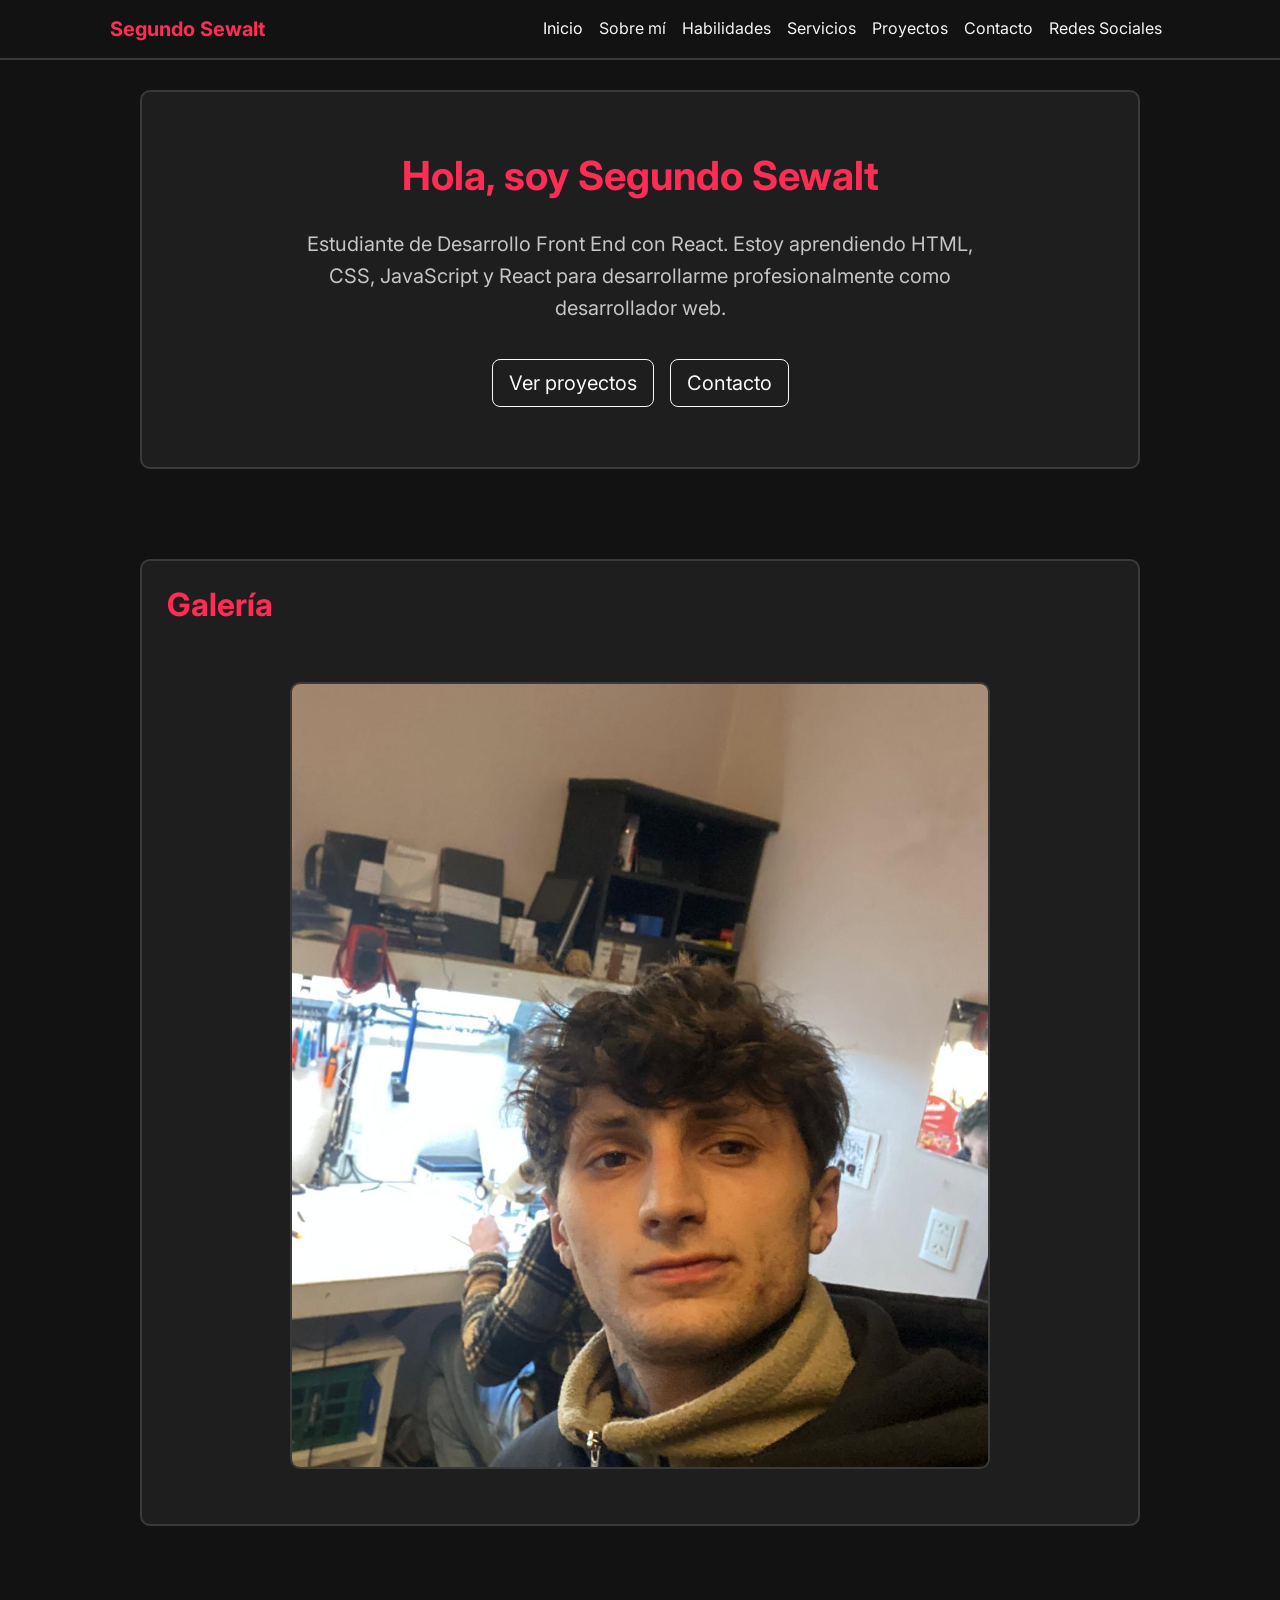
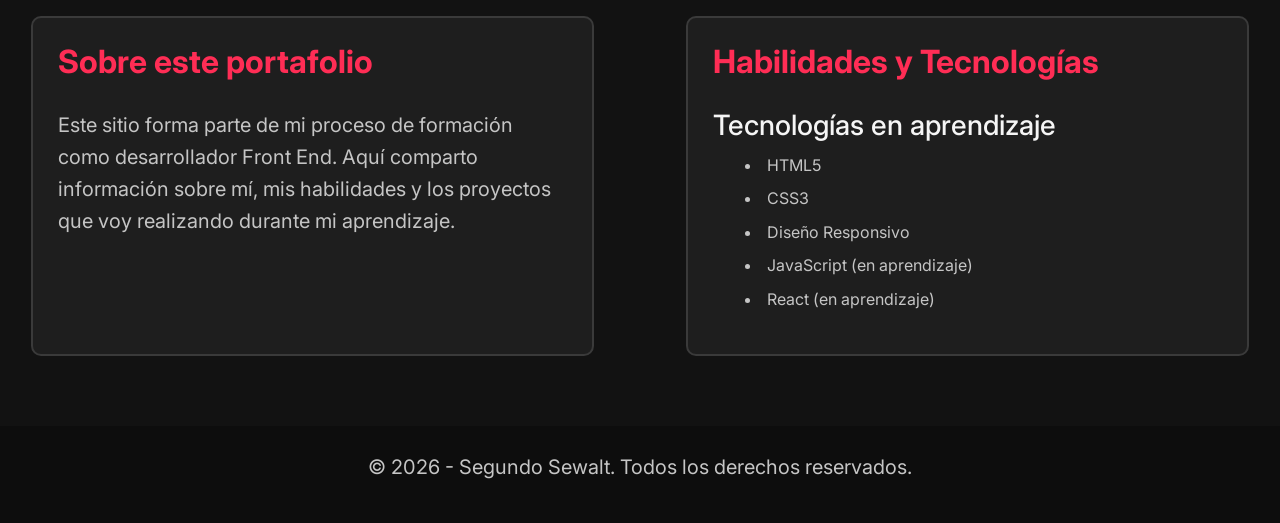
<file: index.html>
﻿<!DOCTYPE html>
<html lang="es">

<head>
    <meta charset="UTF-8">
    <meta name="viewport" content="width=device-width, initial-scale=1.0">
    <title>Portafolio Personal - Segundo Sewalt</title>

    <!-- Google Fonts -->
    <link rel="preconnect" href="https://fonts.googleapis.com">
    <link rel="preconnect" href="https://fonts.gstatic.com" crossorigin>
    <link href="https://fonts.googleapis.com/css2?family=Inter:wght@100..900&display=swap" rel="stylesheet">

    <!-- Bootstrap CSS -->
    <link href="https://cdn.jsdelivr.net/npm/bootstrap@5.3.7/dist/css/bootstrap.min.css" rel="stylesheet">

    <!-- CSS propio -->
    <link rel="stylesheet" href="./styles/styles.css">
</head>

<body>

    <!-- NAVBAR -->

    <nav class="navbar navbar-expand-lg navbar-dark">

        <div class="container">

            <a class="navbar-brand" href="./index.html">
                Segundo Sewalt
            </a>

            <button class="navbar-toggler"
                    type="button"
                    data-bs-toggle="collapse"
                    data-bs-target="#menu"
                    aria-controls="menu"
                    aria-expanded="false"
                    aria-label="Abrir menú de navegación">

                <span class="navbar-toggler-icon"></span>

            </button>

            <div class="collapse navbar-collapse" id="menu">

                <ul class="navbar-nav ms-auto">

                    <li class="nav-item">
                        <a class="nav-link active" aria-current="page" href="#inicio">Inicio</a>
                    </li>

                    <li class="nav-item">
                        <a class="nav-link" href="./pages/sobre-mi.html">Sobre mí</a>
                    </li>

                    <li class="nav-item">
                        <a class="nav-link" href="#habilidades">Habilidades</a>
                    </li>

                    <li class="nav-item">
                        <a class="nav-link" href="./pages/servicios.html">Servicios</a>
                    </li>

                    <li class="nav-item">
                        <a class="nav-link" href="./pages/proyectos.html">Proyectos</a>
                    </li>

                    <li class="nav-item">
                        <a class="nav-link" href="./pages/contacto.html">Contacto</a>
                    </li>

                    <li class="nav-item">
                        <a class="nav-link" href="./pages/redes.html">Redes Sociales</a>
                    </li>

                </ul>

            </div>

        </div>

    </nav>

    <main class="grid-index">

        <!-- HERO -->

        <section id="inicio" class="hero hero-grid">

            <h1>Hola, soy Segundo Sewalt</h1>

            <p>
                Estudiante de Desarrollo Front End con React.
                Estoy aprendiendo HTML, CSS, JavaScript y React para desarrollarme
                profesionalmente como desarrollador web.
            </p>

            <div class="d-flex flex-wrap justify-content-center gap-3">
                <a class="btn btn-outline-light btn-lg" href="./pages/proyectos.html">Ver proyectos</a>
                <a class="btn btn-outline-light btn-lg" href="./pages/contacto.html">Contacto</a>
            </div>

        </section>

        <!-- GALERÍA -->

        <section class="seccion galeria-grid" aria-labelledby="galeria-titulo">

            <h2 id="galeria-titulo">Galería</h2>

            <div id="carouselExample" class="carousel slide">

                <div class="carousel-inner">

                    <div class="carousel-item active">

                        <img src="./assets/segundo.png"
                             class="d-block w-100 fotos"
                             alt="Retrato de Segundo Sewalt en primer plano">

                    </div>

                    <div class="carousel-item">

                        <img src="./assets/segundo.png"
                             class="d-block w-100 fotos"
                             alt="Retrato de Segundo Sewalt con estilo de portafolio">

                    </div>

                    <div class="carousel-item">

                        <img src="./assets/segundo.png"
                             class="d-block w-100 fotos"
                             alt="Retrato de Segundo Sewalt para galería de presentación">

                    </div>

                </div>

                <button class="carousel-control-prev"
                        type="button"
                        data-bs-target="#carouselExample"
                        data-bs-slide="prev"
                        aria-label="Imagen anterior">

                    <span class="carousel-control-prev-icon" aria-hidden="true"></span>

                </button>

                <button class="carousel-control-next"
                        type="button"
                        data-bs-target="#carouselExample"
                        data-bs-slide="next"
                        aria-label="Imagen siguiente">

                    <span class="carousel-control-next-icon" aria-hidden="true"></span>

                </button>

            </div>

        </section>

        <!-- SOBRE EL PORTAFOLIO -->

        <section class="seccion sobre-grid">

            <h2>Sobre este portafolio</h2>

            <article>

                <p>
                    Este sitio forma parte de mi proceso de formación como
                    desarrollador Front End. Aquí comparto información sobre mí,
                    mis habilidades y los proyectos que voy realizando durante
                    mi aprendizaje.
                </p>

            </article>

        </section>

        <!-- HABILIDADES -->

        <section id="habilidades" class="seccion habilidades-grid">

            <h2>Habilidades y Tecnologías</h2>

            <article>

                <h3>Tecnologías en aprendizaje</h3>

                <ul>
                    <li>HTML5</li>
                    <li>CSS3</li>
                    <li>Diseño Responsivo</li>
                    <li>JavaScript (en aprendizaje)</li>
                    <li>React (en aprendizaje)</li>
                </ul>

            </article>

        </section>

    </main>

    <footer>

        <p>&copy; 2026 - Segundo Sewalt. Todos los derechos reservados.</p>

    </footer>

    <!-- Bootstrap JS -->

    <script src="https://cdn.jsdelivr.net/npm/bootstrap@5.3.7/dist/js/bootstrap.bundle.min.js"></script>

</body>

</html>
</file>
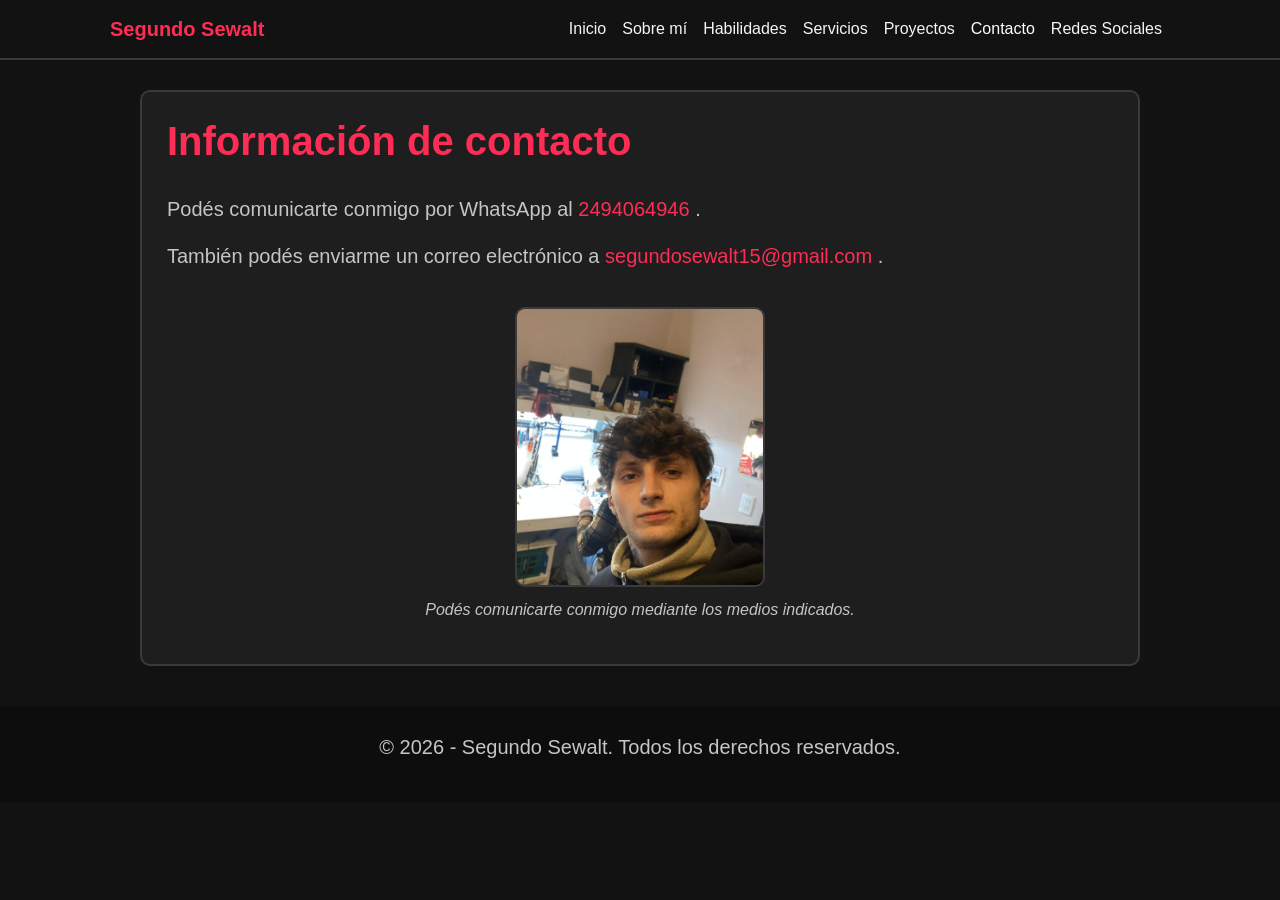
<file: pages/contacto.html>
<!DOCTYPE html>
<html lang="es">

<head>
    <meta charset="UTF-8">
    <meta name="viewport" content="width=device-width, initial-scale=1.0">
    <title>Contacto - Segundo Sewalt</title>

    <link href="https://cdn.jsdelivr.net/npm/bootstrap@5.3.7/dist/css/bootstrap.min.css" rel="stylesheet">
    <link rel="stylesheet" href="../styles/styles.css">
</head>

<body>

    <nav class="navbar navbar-expand-lg navbar-dark">

        <div class="container">

            <a class="navbar-brand" href="../index.html">
                Segundo Sewalt
            </a>

            <button
                class="navbar-toggler"
                type="button"
                data-bs-toggle="collapse"
                data-bs-target="#menu"
                aria-controls="menu"
                aria-expanded="false"
                aria-label="Abrir menú de navegación">

                <span class="navbar-toggler-icon" aria-hidden="true"></span>

            </button>

            <div class="collapse navbar-collapse" id="menu">

                <ul class="navbar-nav ms-auto">

                    <li class="nav-item">
                        <a class="nav-link" href="../index.html">Inicio</a>
                    </li>

                    <li class="nav-item">
                        <a class="nav-link" href="./sobre-mi.html">Sobre mí</a>
                    </li>

                    <li class="nav-item">
                        <a class="nav-link" href="../index.html#habilidades">Habilidades</a>
                    </li>

                    <li class="nav-item">
                        <a class="nav-link" href="./servicios.html">Servicios</a>
                    </li>

                    <li class="nav-item">
                        <a class="nav-link" href="./proyectos.html">Proyectos</a>
                    </li>

                    <li class="nav-item">
                        <a class="nav-link active" aria-current="page" href="./contacto.html">Contacto</a>
                    </li>

                    <li class="nav-item">
                        <a class="nav-link" href="./redes.html">Redes Sociales</a>
                    </li>

                </ul>

            </div>

        </div>

    </nav>

    <main>

        <section
            id="contacto"
            class="seccion"
            aria-labelledby="contacto-titulo">

            <h1 id="contacto-titulo">Información de contacto</h1>

            <article>

                <p>
                    Podés comunicarte conmigo por WhatsApp al
                    <a href="https://wa.me/542494064946" target="_blank" rel="noopener noreferrer">
                        2494064946
                    </a>.
                </p>

                <p>
                    También podés enviarme un correo electrónico a
                    <a href="mailto:segundosewalt15@gmail.com">
                        segundosewalt15@gmail.com
                    </a>.
                </p>

            </article>

            <figure>

                <img
                    src="../assets/segundo.png"
                    alt="Fotografía de Segundo Sewalt"
                    class="fotoperfil">

                <figcaption>
                    Podés comunicarte conmigo mediante los medios indicados.
                </figcaption>

            </figure>

        </section>

    </main>

    <footer>

        <p>&copy; 2026 - Segundo Sewalt. Todos los derechos reservados.</p>

    </footer>

    <script src="https://cdn.jsdelivr.net/npm/bootstrap@5.3.7/dist/js/bootstrap.bundle.min.js"></script>

</body>

</html>
</file>
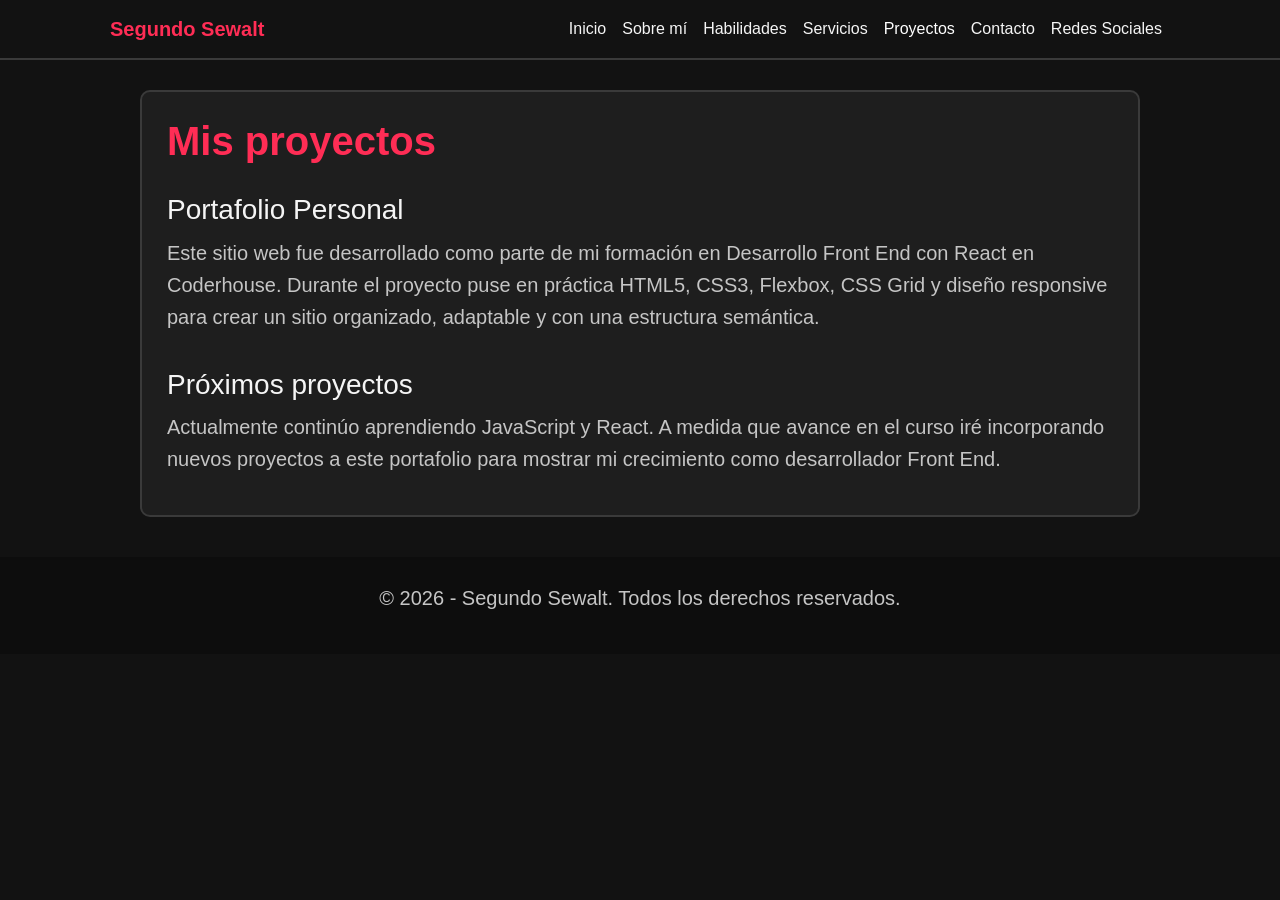
<file: pages/proyectos.html>
<!DOCTYPE html>
<html lang="es">

<head>
    <meta charset="UTF-8">
    <meta name="viewport" content="width=device-width, initial-scale=1.0">
    <title>Proyectos - Segundo Sewalt</title>

    <link href="https://cdn.jsdelivr.net/npm/bootstrap@5.3.7/dist/css/bootstrap.min.css" rel="stylesheet">
    <link rel="stylesheet" href="../styles/styles.css">
</head>

<body>

    <nav class="navbar navbar-expand-lg navbar-dark">

        <div class="container">

            <a class="navbar-brand" href="../index.html">
                Segundo Sewalt
            </a>

            <button
                class="navbar-toggler"
                type="button"
                data-bs-toggle="collapse"
                data-bs-target="#menu"
                aria-controls="menu"
                aria-expanded="false"
                aria-label="Abrir menú de navegación">

                <span class="navbar-toggler-icon" aria-hidden="true"></span>

            </button>

            <div class="collapse navbar-collapse" id="menu">

                <ul class="navbar-nav ms-auto">

                    <li class="nav-item">
                        <a class="nav-link" href="../index.html">Inicio</a>
                    </li>

                    <li class="nav-item">
                        <a class="nav-link" href="./sobre-mi.html">Sobre mí</a>
                    </li>

                    <li class="nav-item">
                        <a class="nav-link" href="../index.html#habilidades">Habilidades</a>
                    </li>

                    <li class="nav-item">
                        <a class="nav-link" href="./servicios.html">Servicios</a>
                    </li>

                    <li class="nav-item">
                        <a class="nav-link active" aria-current="page" href="./proyectos.html">Proyectos</a>
                    </li>

                    <li class="nav-item">
                        <a class="nav-link" href="./contacto.html">Contacto</a>
                    </li>

                    <li class="nav-item">
                        <a class="nav-link" href="./redes.html">Redes Sociales</a>
                    </li>

                </ul>

            </div>

        </div>

    </nav>

    <main>

        <section
            id="proyectos"
            class="seccion proyectos"
            aria-labelledby="proyectos-titulo">

            <h1 id="proyectos-titulo">Mis proyectos</h1>

            <article>

                <h3>Portafolio Personal</h3>

                <p>
                    Este sitio web fue desarrollado como parte de mi formación en
                    Desarrollo Front End con React en Coderhouse.
                    Durante el proyecto puse en práctica HTML5, CSS3,
                    Flexbox, CSS Grid y diseño responsive para crear un
                    sitio organizado, adaptable y con una estructura semántica.
                </p>

            </article>

            <article>

                <h3>Próximos proyectos</h3>

                <p>
                    Actualmente continúo aprendiendo JavaScript y React.
                    A medida que avance en el curso iré incorporando nuevos
                    proyectos a este portafolio para mostrar mi crecimiento
                    como desarrollador Front End.
                </p>

            </article>

        </section>

    </main>

    <footer>

        <p>&copy; 2026 - Segundo Sewalt. Todos los derechos reservados.</p>

    </footer>

    <script src="https://cdn.jsdelivr.net/npm/bootstrap@5.3.7/dist/js/bootstrap.bundle.min.js"></script>

</body>

</html>
</file>
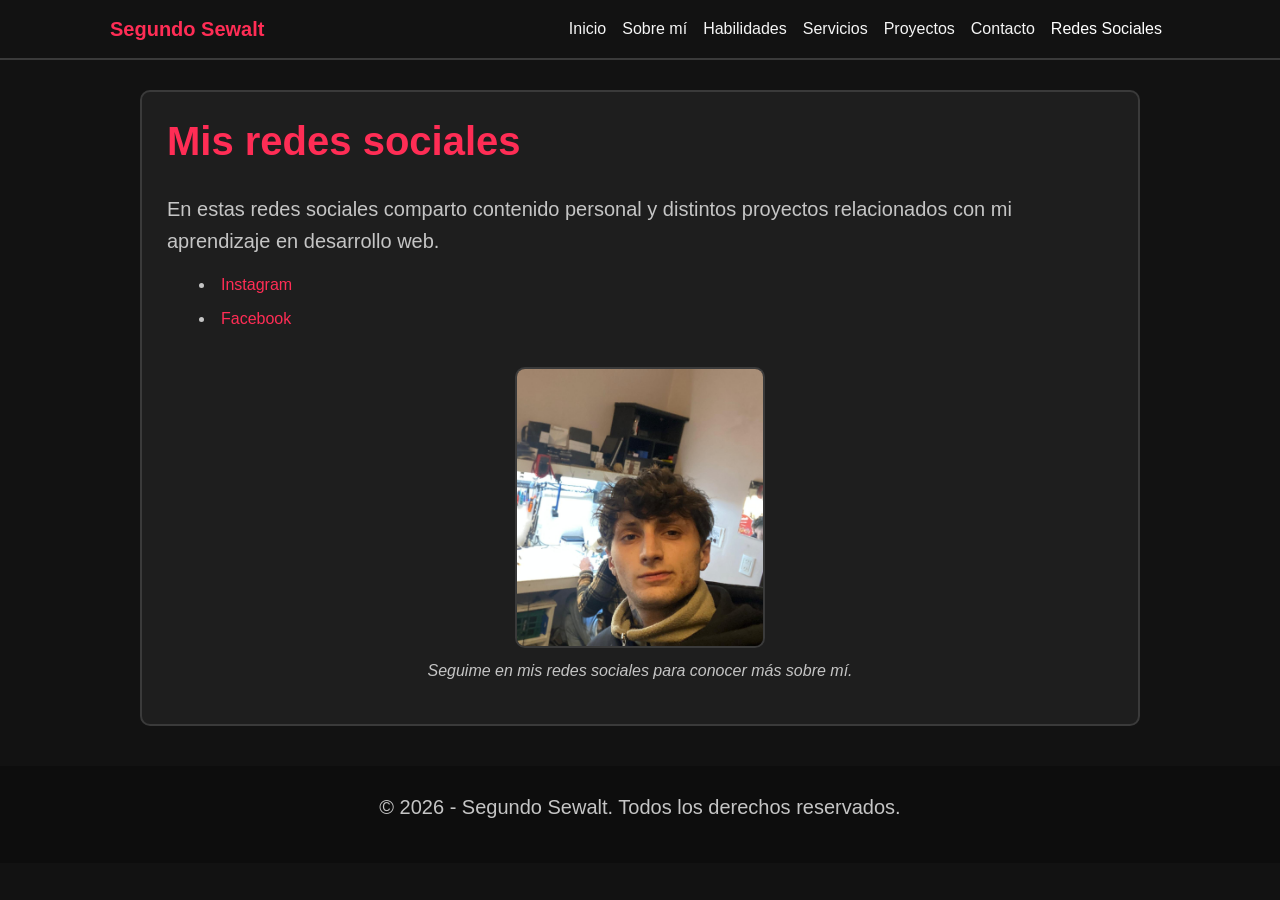
<file: pages/redes.html>
<!DOCTYPE html>
<html lang="es">

<head>
    <meta charset="UTF-8">
    <meta name="viewport" content="width=device-width, initial-scale=1.0">
    <title>Redes Sociales - Segundo Sewalt</title>

    <link href="https://cdn.jsdelivr.net/npm/bootstrap@5.3.7/dist/css/bootstrap.min.css" rel="stylesheet">
    <link rel="stylesheet" href="../styles/styles.css">
</head>

<body>

    <nav class="navbar navbar-expand-lg navbar-dark">

        <div class="container">

            <a class="navbar-brand" href="../index.html">
                Segundo Sewalt
            </a>

            <button
                class="navbar-toggler"
                type="button"
                data-bs-toggle="collapse"
                data-bs-target="#menu"
                aria-controls="menu"
                aria-expanded="false"
                aria-label="Abrir menú de navegación">

                <span class="navbar-toggler-icon" aria-hidden="true"></span>

            </button>

            <div class="collapse navbar-collapse" id="menu">

                <ul class="navbar-nav ms-auto">

                    <li class="nav-item">
                        <a class="nav-link" href="../index.html">Inicio</a>
                    </li>

                    <li class="nav-item">
                        <a class="nav-link" href="./sobre-mi.html">Sobre mí</a>
                    </li>

                    <li class="nav-item">
                        <a class="nav-link" href="../index.html#habilidades">Habilidades</a>
                    </li>

                    <li class="nav-item">
                        <a class="nav-link" href="./servicios.html">Servicios</a>
                    </li>

                    <li class="nav-item">
                        <a class="nav-link" href="./proyectos.html">Proyectos</a>
                    </li>

                    <li class="nav-item">
                        <a class="nav-link" href="./contacto.html">Contacto</a>
                    </li>

                    <li class="nav-item">
                        <a class="nav-link active" aria-current="page" href="./redes.html">Redes Sociales</a>
                    </li>

                </ul>

            </div>

        </div>

    </nav>

    <main>

        <section
            id="redes"
            class="seccion"
            aria-labelledby="redes-titulo">

            <h1 id="redes-titulo">Mis redes sociales</h1>

            <article>

                <p>
                    En estas redes sociales comparto contenido personal
                    y distintos proyectos relacionados con mi aprendizaje
                    en desarrollo web.
                </p>

                <ul>

                    <li>
                        <a href="https://www.instagram.com/segunnddoo/"
                           target="_blank"
                           rel="noopener noreferrer">
                            Instagram
                        </a>
                    </li>

                    <li>
                        <a href="https://www.facebook.com/Segundo-Sewalt"
                           target="_blank"
                           rel="noopener noreferrer">
                            Facebook
                        </a>
                    </li>

                </ul>

            </article>

            <figure>

                <img
                    src="../assets/segundo.png"
                    alt="Fotografía de Segundo Sewalt"
                    class="fotoperfil">

                <figcaption>
                    Seguime en mis redes sociales para conocer más sobre mí.
                </figcaption>

            </figure>

        </section>

    </main>

    <footer>

        <p>&copy; 2026 - Segundo Sewalt. Todos los derechos reservados.</p>

    </footer>

    <script src="https://cdn.jsdelivr.net/npm/bootstrap@5.3.7/dist/js/bootstrap.bundle.min.js"></script>

</body>

</html>
</file>
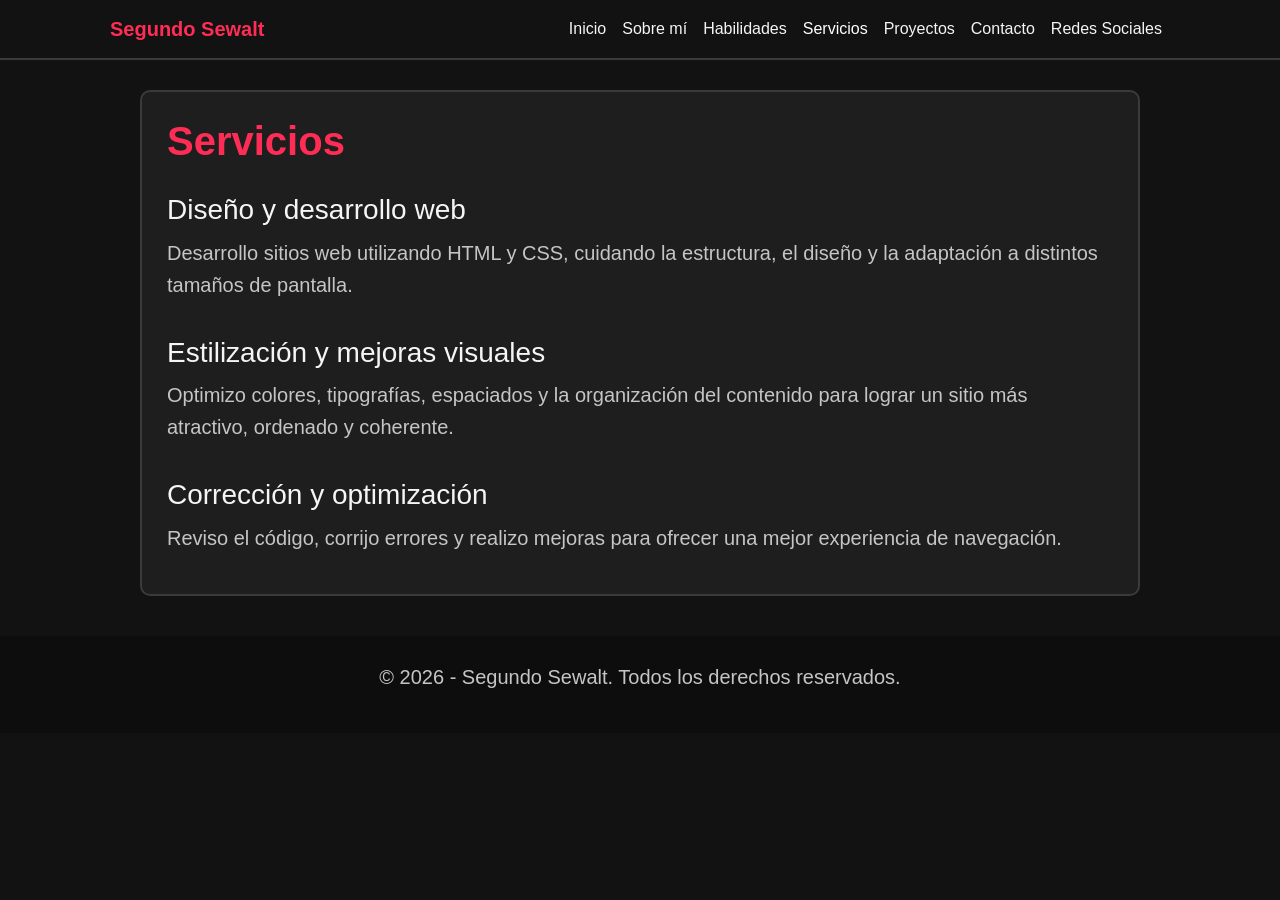
<file: pages/servicios.html>
<!DOCTYPE html>
<html lang="es">

<head>
    <meta charset="UTF-8">
    <meta name="viewport" content="width=device-width, initial-scale=1.0">
    <title>Servicios - Segundo Sewalt</title>

    <link href="https://cdn.jsdelivr.net/npm/bootstrap@5.3.7/dist/css/bootstrap.min.css" rel="stylesheet">
    <link rel="stylesheet" href="../styles/styles.css">
</head>

<body>

    <nav class="navbar navbar-expand-lg navbar-dark">

        <div class="container">

            <a class="navbar-brand" href="../index.html">
                Segundo Sewalt
            </a>

            <button
                class="navbar-toggler"
                type="button"
                data-bs-toggle="collapse"
                data-bs-target="#menu"
                aria-controls="menu"
                aria-expanded="false"
                aria-label="Abrir menú de navegación">

                <span class="navbar-toggler-icon" aria-hidden="true"></span>

            </button>

            <div class="collapse navbar-collapse" id="menu">

                <ul class="navbar-nav ms-auto">

                    <li class="nav-item">
                        <a class="nav-link" href="../index.html">Inicio</a>
                    </li>

                    <li class="nav-item">
                        <a class="nav-link" href="./sobre-mi.html">Sobre mí</a>
                    </li>

                    <li class="nav-item">
                        <a class="nav-link" href="../index.html#habilidades">Habilidades</a>
                    </li>

                    <li class="nav-item">
                        <a class="nav-link active" aria-current="page" href="./servicios.html">Servicios</a>
                    </li>

                    <li class="nav-item">
                        <a class="nav-link" href="./proyectos.html">Proyectos</a>
                    </li>

                    <li class="nav-item">
                        <a class="nav-link" href="./contacto.html">Contacto</a>
                    </li>

                    <li class="nav-item">
                        <a class="nav-link" href="./redes.html">Redes Sociales</a>
                    </li>

                </ul>

            </div>

        </div>

    </nav>

    <main>

        <section
            class="seccion"
            aria-labelledby="servicios-titulo">

            <h1 id="servicios-titulo">Servicios</h1>

            <article>

                <h3>Diseño y desarrollo web</h3>

                <p>
                    Desarrollo sitios web utilizando HTML y CSS,
                    cuidando la estructura, el diseño y la adaptación
                    a distintos tamaños de pantalla.
                </p>

            </article>

            <article>

                <h3>Estilización y mejoras visuales</h3>

                <p>
                    Optimizo colores, tipografías, espaciados y la
                    organización del contenido para lograr un sitio
                    más atractivo, ordenado y coherente.
                </p>

            </article>

            <article>

                <h3>Corrección y optimización</h3>

                <p>
                    Reviso el código, corrijo errores y realizo mejoras
                    para ofrecer una mejor experiencia de navegación.
                </p>

            </article>

        </section>

    </main>

    <footer>

        <p>&copy; 2026 - Segundo Sewalt. Todos los derechos reservados.</p>

    </footer>

    <script src="https://cdn.jsdelivr.net/npm/bootstrap@5.3.7/dist/js/bootstrap.bundle.min.js"></script>

</body>

</html>
</file>
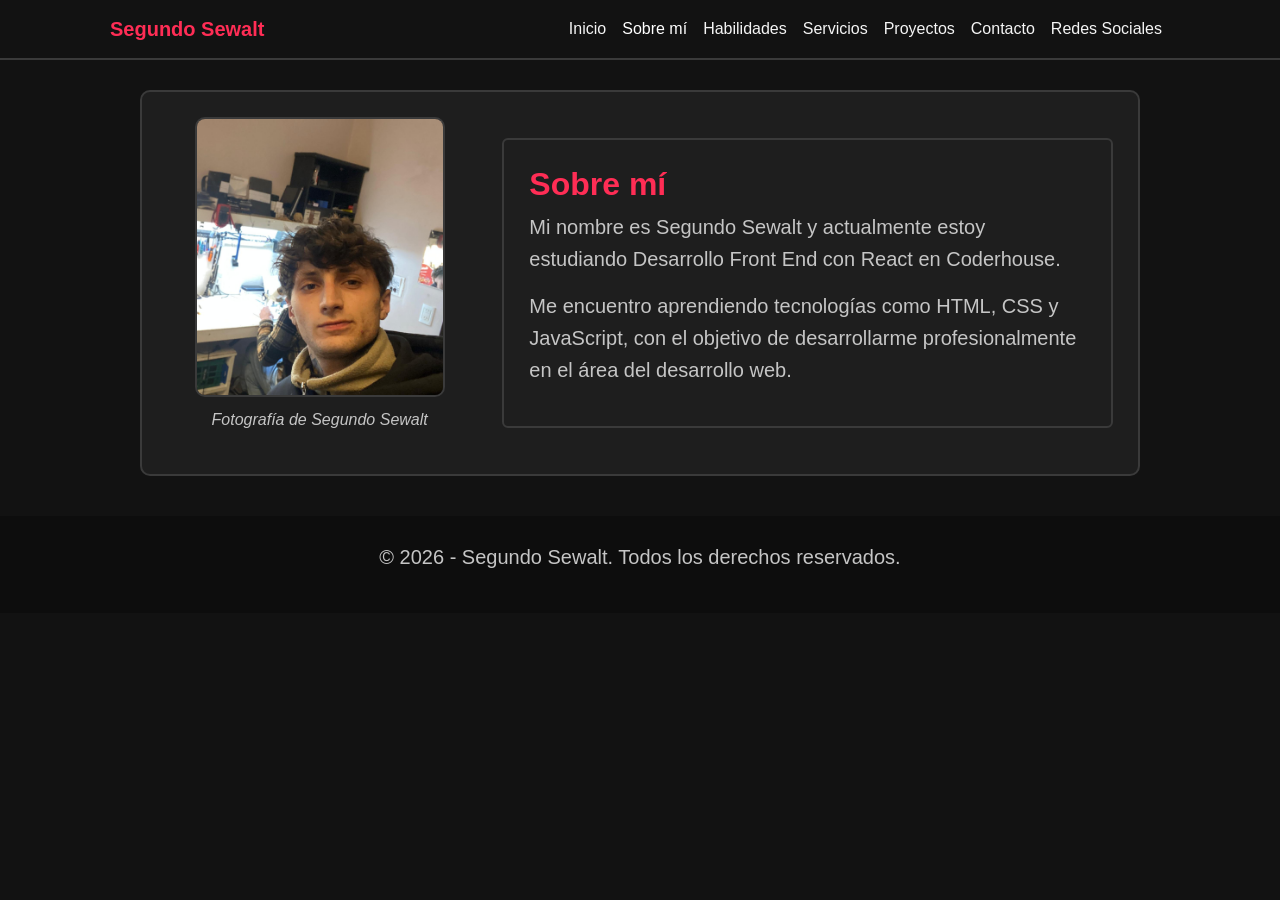
<file: pages/sobre-mi.html>
<!DOCTYPE html>
<html lang="es">

<head>
    <meta charset="UTF-8">
    <meta name="viewport" content="width=device-width, initial-scale=1.0">
    <title>Sobre mí - Segundo Sewalt</title>

    <link href="https://cdn.jsdelivr.net/npm/bootstrap@5.3.7/dist/css/bootstrap.min.css" rel="stylesheet">
    <link rel="stylesheet" href="../styles/styles.css">
</head>

<body>

    <nav class="navbar navbar-expand-lg navbar-dark">

        <div class="container">

            <a class="navbar-brand" href="../index.html">
                Segundo Sewalt
            </a>

            <button
                class="navbar-toggler"
                type="button"
                data-bs-toggle="collapse"
                data-bs-target="#menu"
                aria-controls="menu"
                aria-expanded="false"
                aria-label="Abrir menú de navegación">

                <span class="navbar-toggler-icon" aria-hidden="true"></span>

            </button>

            <div class="collapse navbar-collapse" id="menu">

                <ul class="navbar-nav ms-auto">

                    <li class="nav-item">
                        <a class="nav-link" href="../index.html">Inicio</a>
                    </li>

                    <li class="nav-item">
                        <a class="nav-link active" aria-current="page" href="./sobre-mi.html">Sobre mí</a>
                    </li>

                    <li class="nav-item">
                        <a class="nav-link" href="../index.html#habilidades">Habilidades</a>
                    </li>

                    <li class="nav-item">
                        <a class="nav-link" href="./servicios.html">Servicios</a>
                    </li>

                    <li class="nav-item">
                        <a class="nav-link" href="./proyectos.html">Proyectos</a>
                    </li>

                    <li class="nav-item">
                        <a class="nav-link" href="./contacto.html">Contacto</a>
                    </li>

                    <li class="nav-item">
                        <a class="nav-link" href="./redes.html">Redes Sociales</a>
                    </li>

                </ul>

            </div>

        </div>

    </nav>

    <main>

        <section
            id="sobre-mi"
            class="seccion sobre-mi-grid"
            aria-labelledby="sobre-mi-titulo">

            <figure class="foto">

                <img
                    class="fotoperfil"
                    src="../assets/segundo.png"
                    alt="Fotografía de Segundo Sewalt">

                <figcaption>
                    Fotografía de Segundo Sewalt
                </figcaption>

            </figure>

            <article class="texto card">

                <h2 id="sobre-mi-titulo">Sobre mí</h2>

                <p>
                    Mi nombre es Segundo Sewalt y actualmente estoy estudiando
                    Desarrollo Front End con React en Coderhouse.
                </p>

                <p>
                    Me encuentro aprendiendo tecnologías como HTML, CSS y JavaScript,
                    con el objetivo de desarrollarme profesionalmente en el área del
                    desarrollo web.
                </p>

            </article>

        </section>

    </main>

    <footer>

        <p>&copy; 2026 - Segundo Sewalt. Todos los derechos reservados.</p>

    </footer>

    <script src="https://cdn.jsdelivr.net/npm/bootstrap@5.3.7/dist/js/bootstrap.bundle.min.js"></script>

</body>

</html>
</file>
<file: styles/styles.css>
@charset "UTF-8";
/* ===========================
   RESET
=========================== */
* {
  margin: 0;
  padding: 0;
  box-sizing: border-box;
}

/* ===========================
   BODY
=========================== */
body {
  font-family: "Inter", sans-serif;
  background-color: #121212;
  color: #f5f5f5;
  line-height: 1.6;
}

/* ===========================
   TEXTO
=========================== */
p {
  font-size: 20px;
  color: #c5c5c5;
  margin-bottom: 15px;
}

ul {
  list-style-position: inside;
  color: #c5c5c5;
}

li {
  margin-bottom: 8px;
}

/* ===========================
   IMÁGENES
=========================== */
.fotoperfil {
  width: 250px;
  max-width: 100%;
  border-radius: 10px;
  border: 2px solid #3a3a3a;
}

.fotos {
  width: 100%;
  max-width: 700px;
  border-radius: 10px;
  border: 2px solid #3a3a3a;
}

/* ===========================
   FIGURE
=========================== */
figure {
  text-align: center;
}

figcaption {
  margin-top: 10px;
  color: #c5c5c5;
  font-style: italic;
}

/* ===========================
   LINKS
=========================== */
a {
  color: #ff2d55;
  text-decoration: none;
}
a:hover {
  color: #f5f5f5;
}

/* ===========================
   TÍTULOS
=========================== */
h1,
h2 {
  font-weight: 700;
}

h3 {
  color: #f5f5f5;
  margin-bottom: 10px;
}

/* ===========================
   NAVBAR
=========================== */
.navbar {
  background-color: #121212;
  border-bottom: 2px solid #3a3a3a;
}
@media (min-width: 768px) {
  .navbar .container {
    padding-right: 40px;
    padding-left: 40px;
  }
}

.navbar-brand {
  color: #ff2d55;
  font-weight: 700;
}
.navbar-brand:hover {
  color: #d90429;
}

.nav-link {
  color: #f5f5f5;
  background: transparent;
  padding: 8px 12px;
  border-radius: 6px;
  transition: 0.3s;
}
.nav-link:hover {
  color: #ff2d55;
  background: rgba(255, 45, 85, 0.15);
}

.navbar-nav .nav-item {
  margin-bottom: 0;
}

.navbar-toggler {
  border-color: #ff2d55;
}
.navbar-toggler:focus {
  box-shadow: none;
}

/* ===========================
   HERO Y SECCIONES
=========================== */
.hero,
.seccion {
  display: flex;
  flex-direction: column;
  width: 90%;
  max-width: 1000px;
  margin: 30px auto;
  background-color: #1e1e1e;
  border: 2px solid #3a3a3a;
  border-radius: 10px;
}

.hero {
  display: flex;
  justify-content: center;
  align-items: center;
  flex-direction: column;
  text-align: center;
  padding: 60px 25px;
  gap: 20px;
}
.hero h1 {
  color: #ff2d55;
}
.hero p {
  max-width: 700px;
}

.seccion {
  padding: 25px;
  gap: 20px;
}
.seccion h1,
.seccion h2 {
  color: #ff2d55;
}

/* ===========================
   GRID - INDEX
=========================== */
.grid-index {
  display: grid;
  grid-template-columns: 1fr;
  grid-template-areas: "hero" "galeria" "sobre" "habilidades";
  gap: 30px;
}
.grid-index .hero-grid {
  grid-area: hero;
}
.grid-index .galeria-grid {
  grid-area: galeria;
}
.grid-index .sobre-grid {
  grid-area: sobre;
}
.grid-index .habilidades-grid {
  grid-area: habilidades;
}

/* ===========================
   GRID - SOBRE MÍ
=========================== */
.sobre-mi-grid {
  display: grid;
  grid-template-columns: 1fr;
  grid-template-areas: "foto" "texto";
  gap: 30px;
}
.sobre-mi-grid .foto {
  grid-area: foto;
  justify-self: center;
}
.sobre-mi-grid .texto {
  grid-area: texto;
}

/* ===========================
   DESKTOP
=========================== */
@media (min-width: 1024px) {
  .grid-index {
    grid-template-columns: 1fr 1fr;
    grid-template-areas: "hero hero" "galeria galeria" "sobre habilidades";
  }
  .sobre-mi-grid {
    grid-template-columns: 1fr 2fr;
    grid-template-areas: "foto texto";
    align-items: center;
  }
}
/* ===========================
   FOOTER
=========================== */
footer {
  text-align: center;
  margin-top: 40px;
  padding: 25px;
  background-color: #0d0d0d;
  color: #c5c5c5;
}

/* ===========================
   BUTTONS
=========================== */
/* Por el momento no hay botones personalizados.
   Este archivo queda preparado para futuros estilos. */
/* ===========================
   CAROUSEL
=========================== */
.carousel {
  max-width: 900px;
  margin: 30px auto;
}
.carousel img {
  border-radius: 10px;
  border: 2px solid #3a3a3a;
}

/* ===========================
   CARD
=========================== */
.sobre-mi-grid .card {
  background-color: #1e1e1e;
  border: 2px solid #3a3a3a;
  color: #f5f5f5;
  padding: 25px;
}

/*# sourceMappingURL=styles.css.map */
</file>
